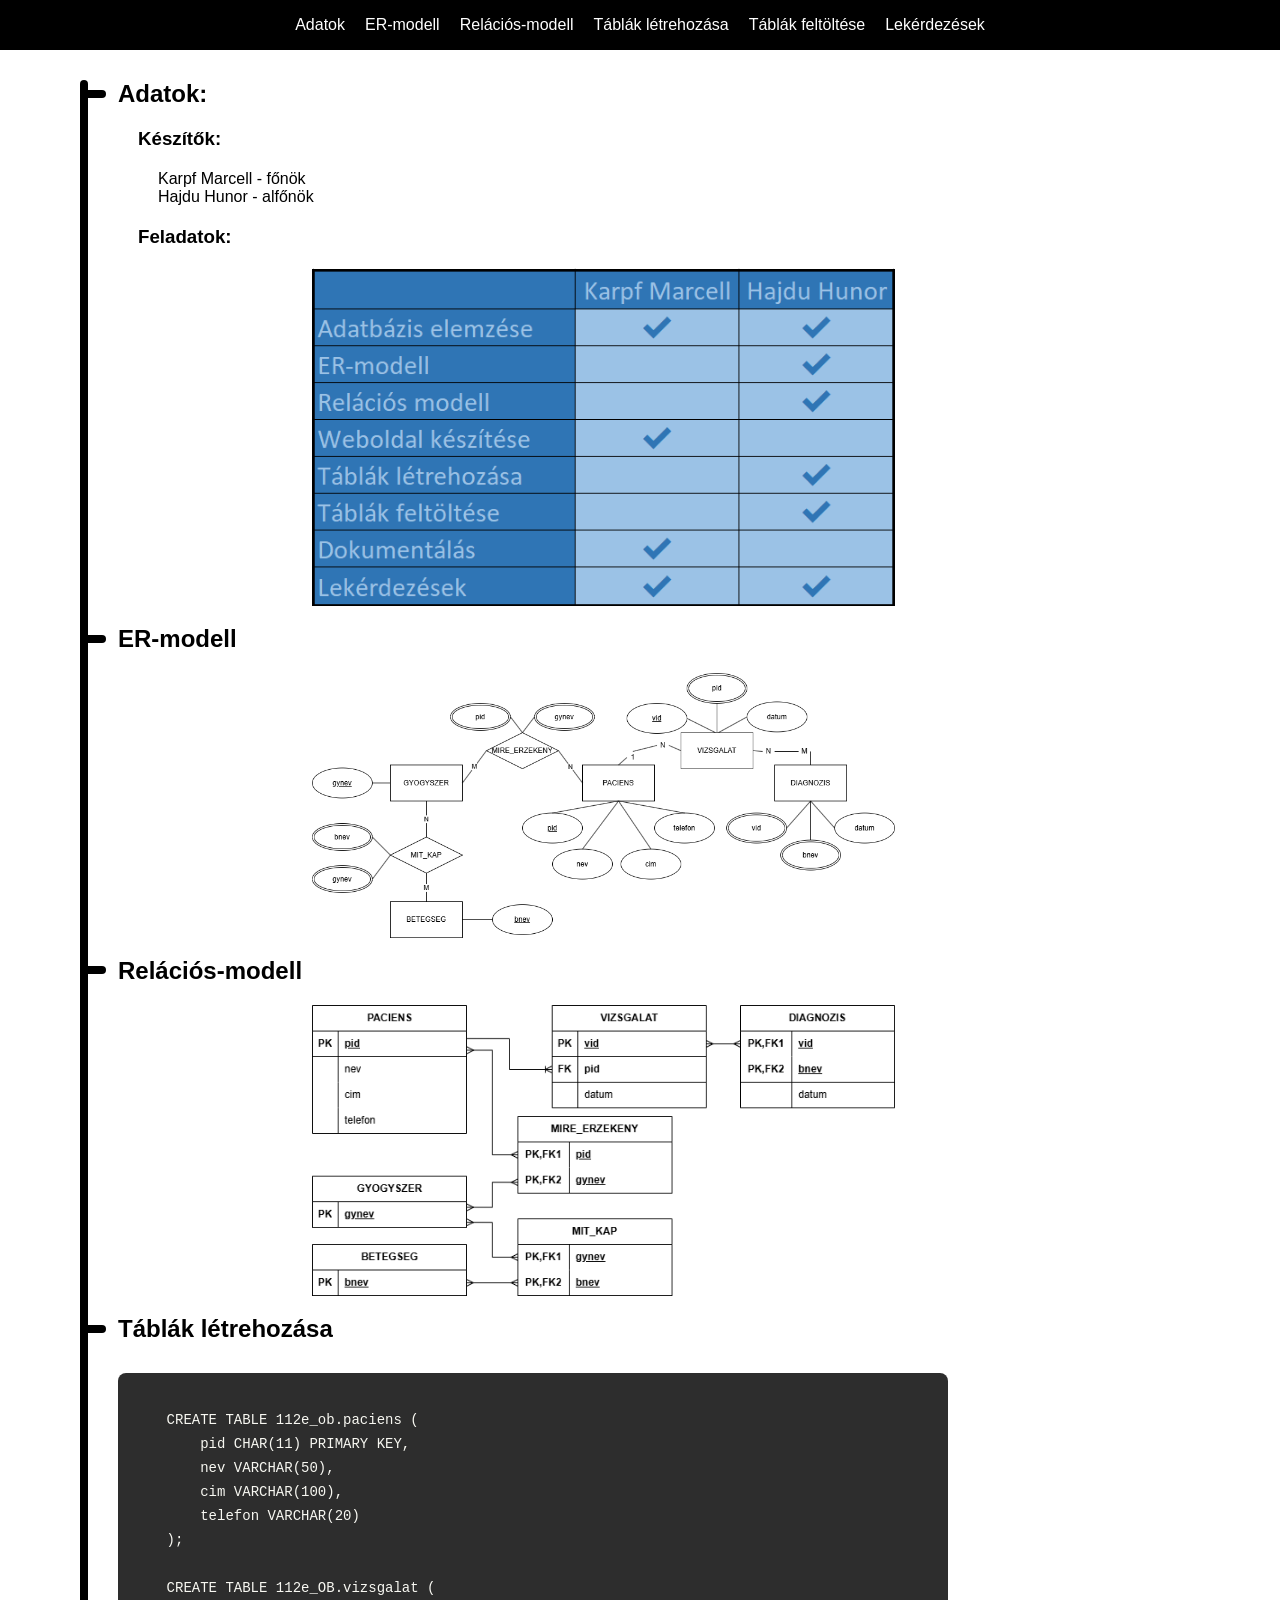
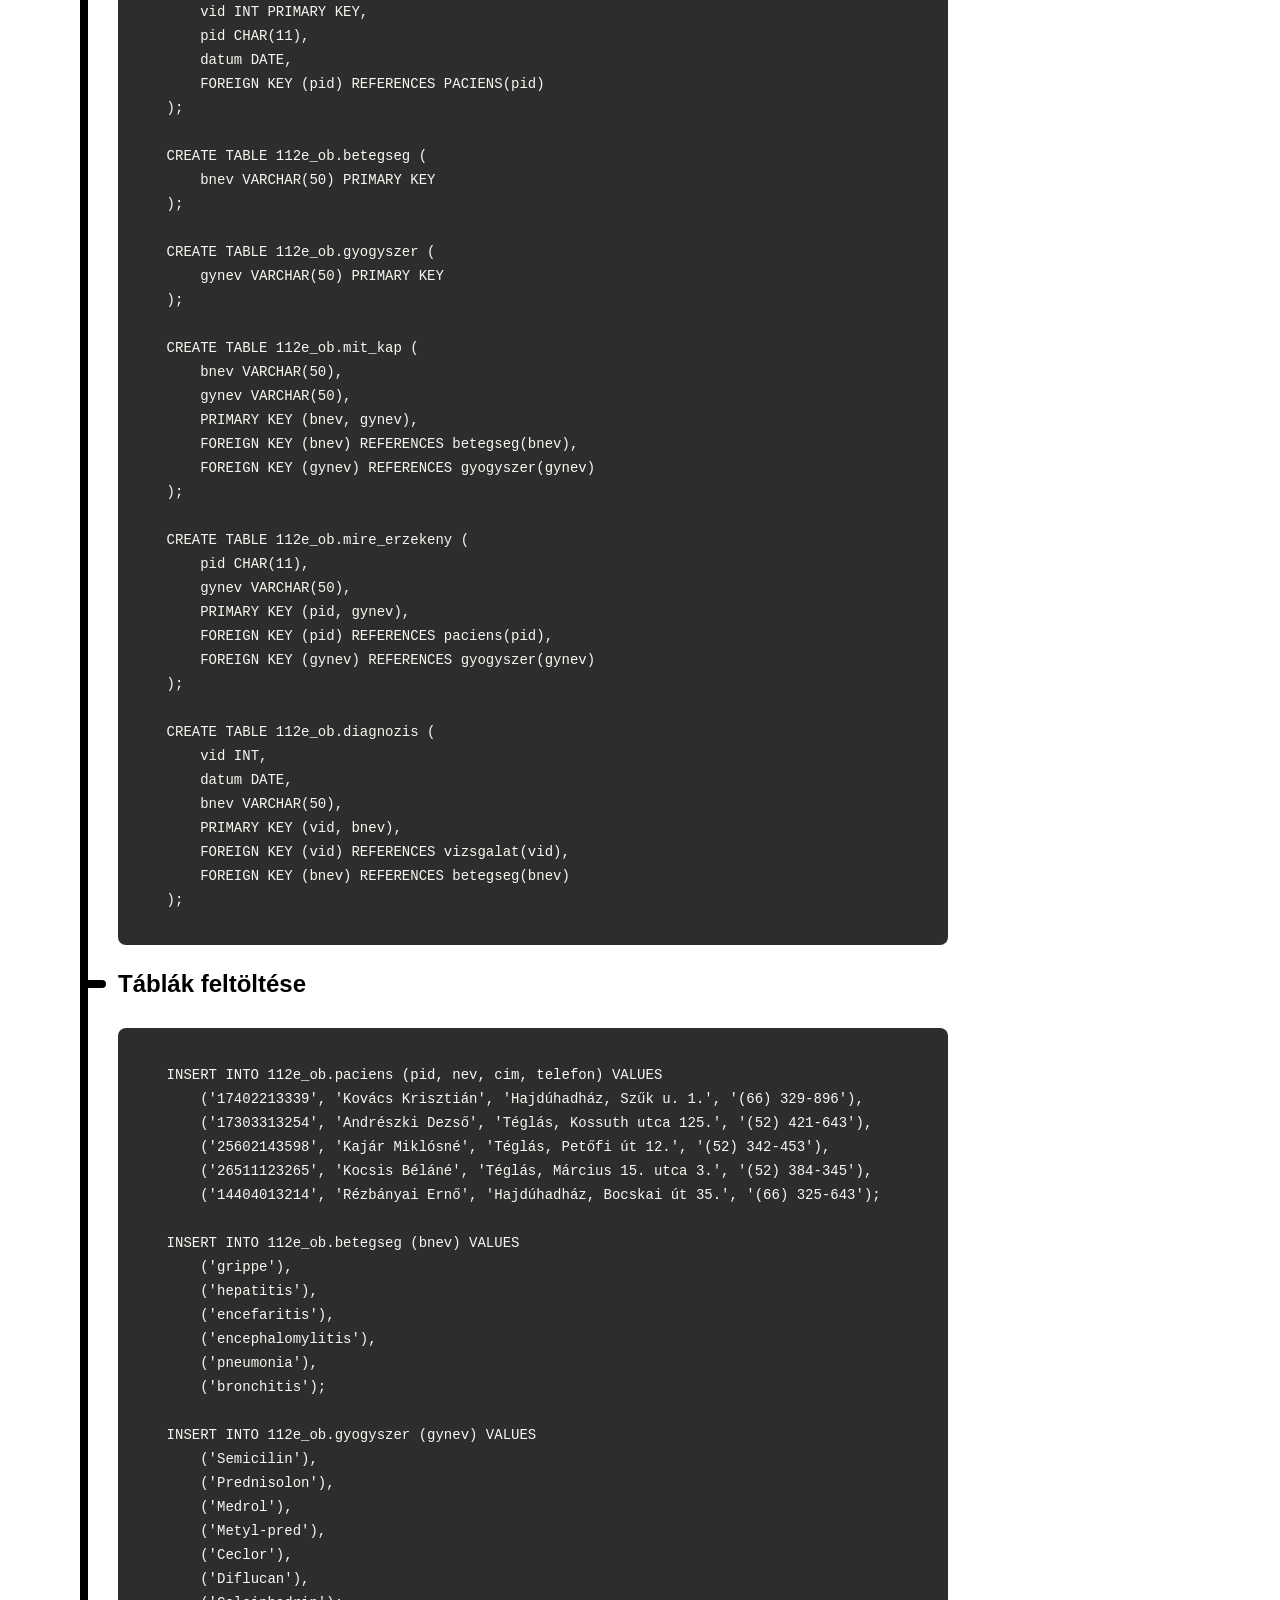
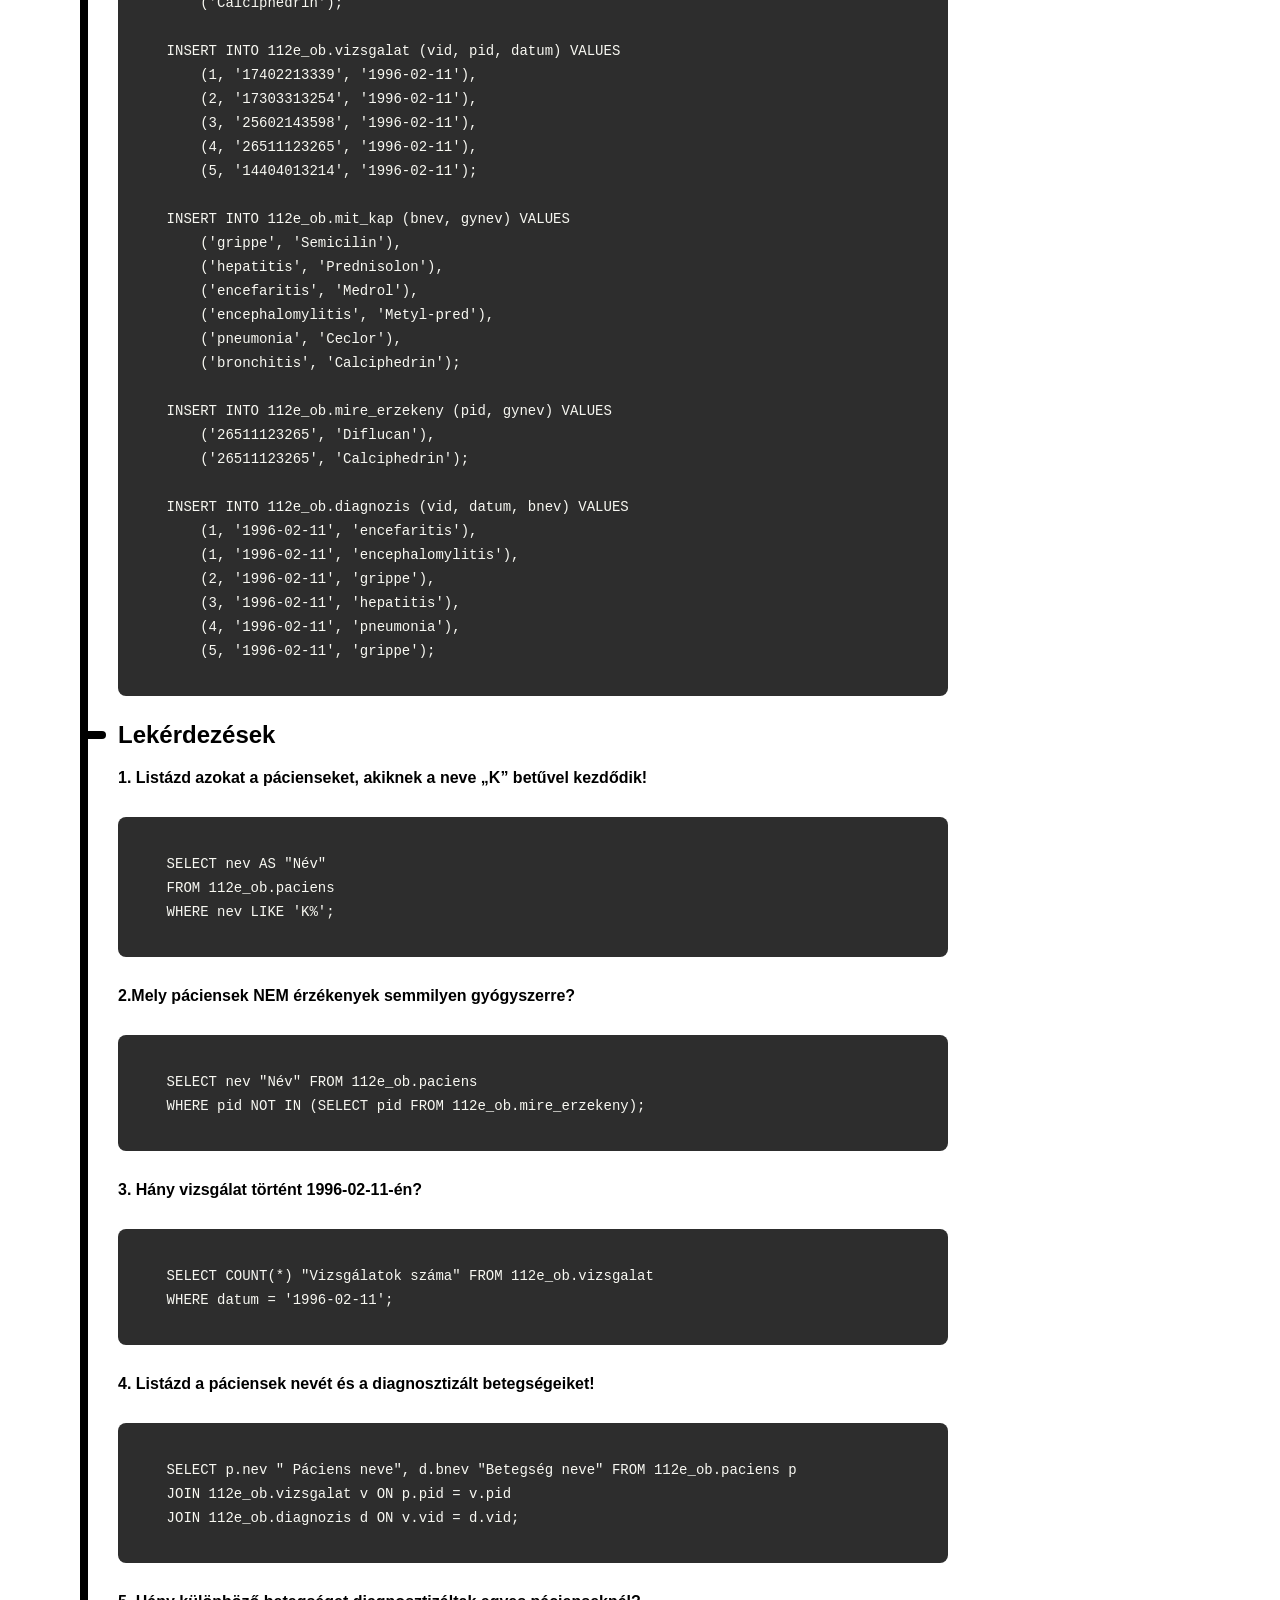
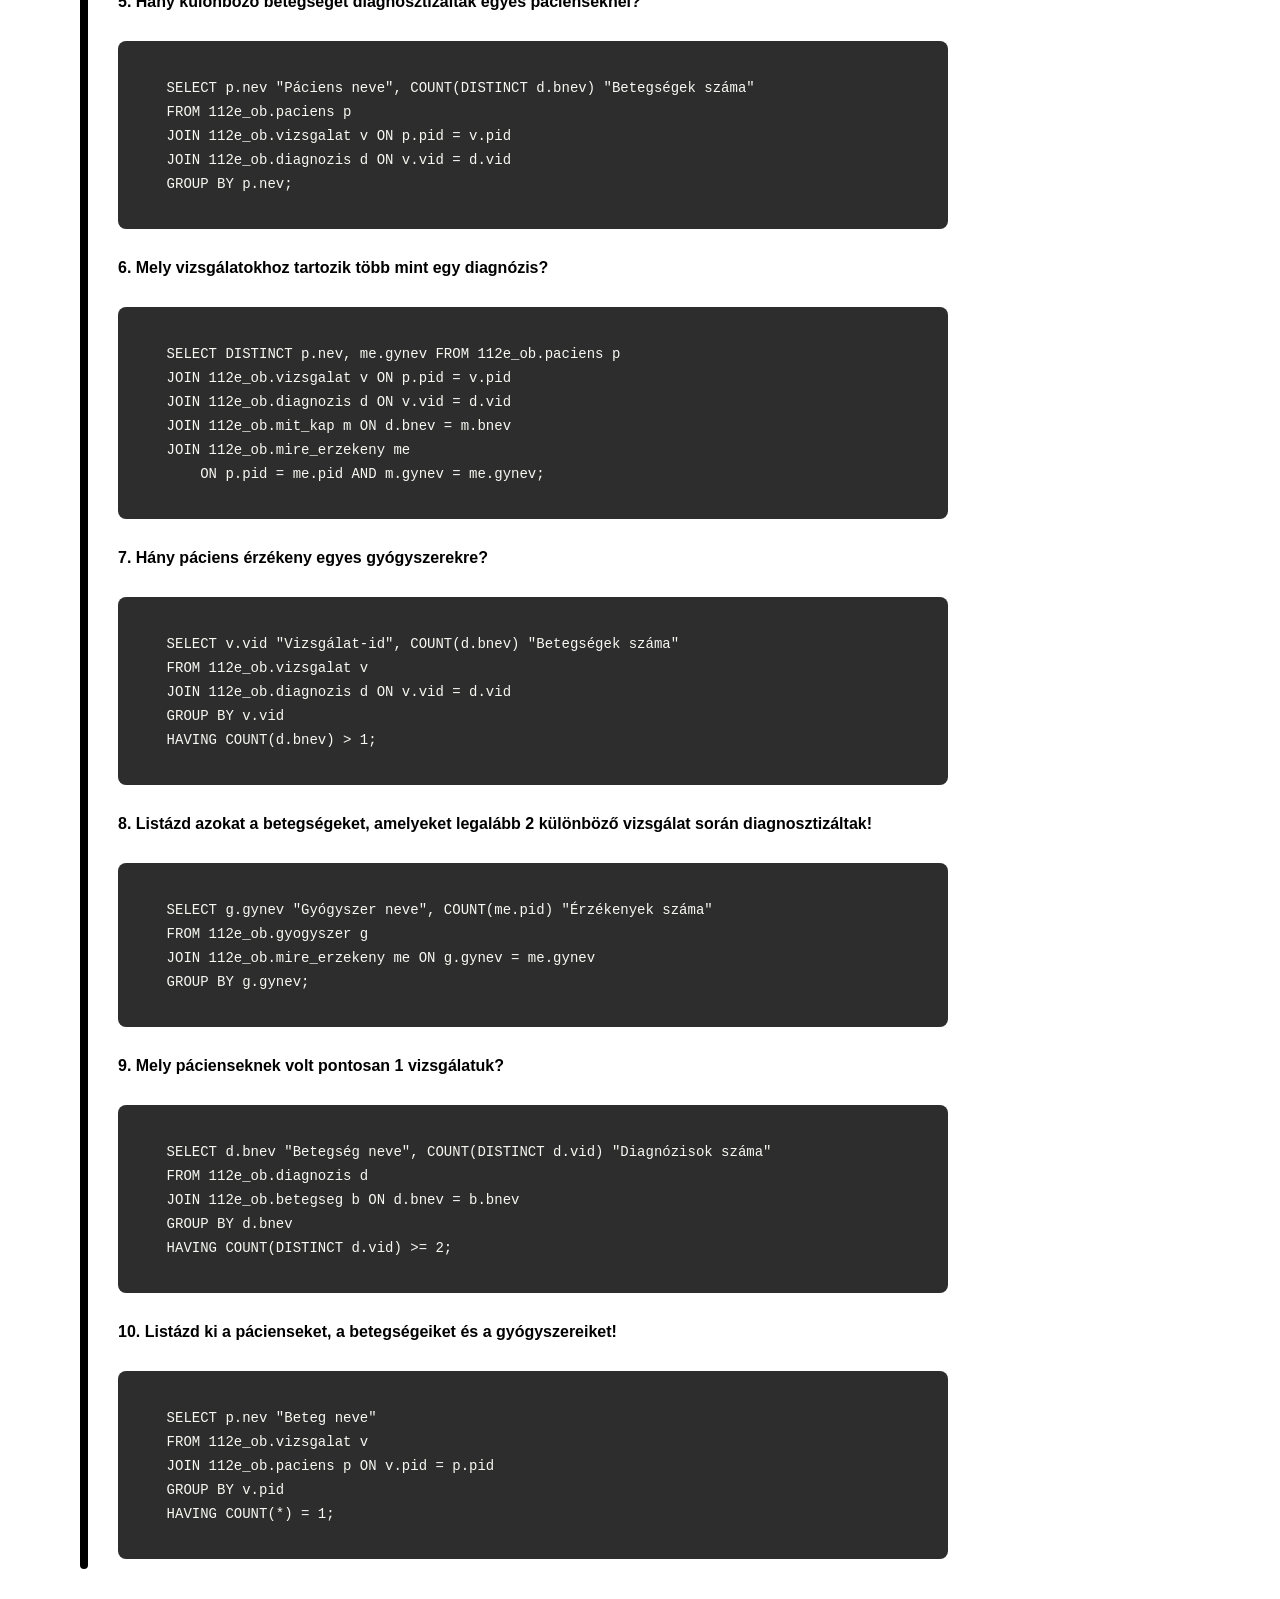
<file: index.html>
<!DOCTYPE html>
<html lang="en">
<head>
    <meta charset="UTF-8">
    <meta name="viewport" content="width=device-width, initial-scale=1.0">
    <title>Orvosi betegnyilvántartás adatbázis</title>
    <link rel="stylesheet" href="weboldal/style.css">
</head>
<body>
    
    <nav class="navBar">
        <input type="checkbox" id="menu" class="toggle">
        <div class="hDiv">
            <div class="hIcon"></div>
            <label for="menu"></label>
        </div>

        <ul>
            <li><a href="#adatok">Adatok</a></li>
            <li><a href="#erModell">ER-modell</a></li>
            <li><a href="#relaciosModell">Relációs-modell</a></li>
            <li><a href="#tablakLetrehozasa">Táblák létrehozása</a></li>
            <li><a href="#tablakFeltoltese">Táblák feltöltése</a></li>
            <li><a href="#lekerdezesek">Lekérdezések</a></li>
        </ul>
    </nav>

    <div class="content">

        <div class="timeline"></div>

        <div class="wrapper">
            <div class="adatok" id="adatok">
                <h2 class="wItem">Adatok:</h2>
                <h3>Készítők:</h3>
                <ul>
                    <li>Karpf Marcell - főnök</li>
                    <li>Hajdu Hunor - alfőnök</li>
                </ul>
                <h3>Feladatok:</h3>
                <div class="img">
                    <img src="kepek/feladatok.png" alt="Feladatok" title="Feladatok">
                </div>
            </div>
    
            <div class="erModell" id="erModell">
                <h2 class="wItem">ER-modell</h2>
                <div class="img">
                    <img src="kepek/modellek/ER-modell.png" alt="ER-modell" title="ER-modell">
                </div>
            </div>
    
            <div class="relaciosModell" id="relaciosModell">
                <h2 class="wItem">Relációs-modell</h2>
                <div class="img">
                    <img src="kepek/modellek/Relacios-modell.png" alt="Relációs-modell" title="Relációs-modell">
                </div>
            </div>
    
            <div class="tablakLetrehozasa" id="tablakLetrehozasa">
                <h2 class="wItem">Táblák létrehozása</h2>
<pre>
<code>
    CREATE TABLE 112e_ob.paciens (
        pid CHAR(11) PRIMARY KEY,
        nev VARCHAR(50),
        cim VARCHAR(100),
        telefon VARCHAR(20)
    );
    
    CREATE TABLE 112e_OB.vizsgalat (
        vid INT PRIMARY KEY,
        pid CHAR(11),
        datum DATE,
        FOREIGN KEY (pid) REFERENCES PACIENS(pid)
    );
    
    CREATE TABLE 112e_ob.betegseg (
        bnev VARCHAR(50) PRIMARY KEY
    );
    
    CREATE TABLE 112e_ob.gyogyszer (
        gynev VARCHAR(50) PRIMARY KEY
    );
    
    CREATE TABLE 112e_ob.mit_kap (
        bnev VARCHAR(50),
        gynev VARCHAR(50),
        PRIMARY KEY (bnev, gynev),
        FOREIGN KEY (bnev) REFERENCES betegseg(bnev),
        FOREIGN KEY (gynev) REFERENCES gyogyszer(gynev)
    );
    
    CREATE TABLE 112e_ob.mire_erzekeny (
        pid CHAR(11),
        gynev VARCHAR(50),
        PRIMARY KEY (pid, gynev),
        FOREIGN KEY (pid) REFERENCES paciens(pid),
        FOREIGN KEY (gynev) REFERENCES gyogyszer(gynev)
    );
    
    CREATE TABLE 112e_ob.diagnozis (
        vid INT,
        datum DATE,
        bnev VARCHAR(50),
        PRIMARY KEY (vid, bnev),
        FOREIGN KEY (vid) REFERENCES vizsgalat(vid),
        FOREIGN KEY (bnev) REFERENCES betegseg(bnev)
    );
</code>
</pre>
            </div>
    
            <div class="tablakFeltoltese" id="tablakFeltoltese">
                <h2 class="wItem">Táblák feltöltése</h2>
<pre>
<code>
    INSERT INTO 112e_ob.paciens (pid, nev, cim, telefon) VALUES
        ('17402213339', 'Kovács Krisztián', 'Hajdúhadház, Szűk u. 1.', '(66) 329-896'),
        ('17303313254', 'Andrészki Dezső', 'Téglás, Kossuth utca 125.', '(52) 421-643'),
        ('25602143598', 'Kajár Miklósné', 'Téglás, Petőfi út 12.', '(52) 342-453'),
        ('26511123265', 'Kocsis Béláné', 'Téglás, Március 15. utca 3.', '(52) 384-345'),
        ('14404013214', 'Rézbányai Ernő', 'Hajdúhadház, Bocskai út 35.', '(66) 325-643');

    INSERT INTO 112e_ob.betegseg (bnev) VALUES
        ('grippe'),
        ('hepatitis'),
        ('encefaritis'),
        ('encephalomylitis'),
        ('pneumonia'),
        ('bronchitis');

    INSERT INTO 112e_ob.gyogyszer (gynev) VALUES
        ('Semicilin'),
        ('Prednisolon'),
        ('Medrol'),
        ('Metyl-pred'),
        ('Ceclor'),
        ('Diflucan'),
        ('Calciphedrin');

    INSERT INTO 112e_ob.vizsgalat (vid, pid, datum) VALUES
        (1, '17402213339', '1996-02-11'),
        (2, '17303313254', '1996-02-11'),
        (3, '25602143598', '1996-02-11'),
        (4, '26511123265', '1996-02-11'),
        (5, '14404013214', '1996-02-11');

    INSERT INTO 112e_ob.mit_kap (bnev, gynev) VALUES
        ('grippe', 'Semicilin'),
        ('hepatitis', 'Prednisolon'),
        ('encefaritis', 'Medrol'),
        ('encephalomylitis', 'Metyl-pred'),
        ('pneumonia', 'Ceclor'),
        ('bronchitis', 'Calciphedrin');

    INSERT INTO 112e_ob.mire_erzekeny (pid, gynev) VALUES
        ('26511123265', 'Diflucan'),
        ('26511123265', 'Calciphedrin');

    INSERT INTO 112e_ob.diagnozis (vid, datum, bnev) VALUES
        (1, '1996-02-11', 'encefaritis'),
        (1, '1996-02-11', 'encephalomylitis'),
        (2, '1996-02-11', 'grippe'),
        (3, '1996-02-11', 'hepatitis'),
        (4, '1996-02-11', 'pneumonia'),
        (5, '1996-02-11', 'grippe');
</code>
</pre>
            </div>
    
            <div class="lekerdezesek" id="lekerdezesek">
                <h2 class="wItem">Lekérdezések</h2>
                <h4>1. Listázd azokat a pácienseket, akiknek a neve „K” betűvel kezdődik!</h4>
<pre>
<code>
    SELECT nev AS "Név" 
    FROM 112e_ob.paciens
    WHERE nev LIKE 'K%';
</code>
</pre>
                <h4>2.Mely páciensek NEM érzékenyek semmilyen gyógyszerre?</h4>
<pre>
<code>
    SELECT nev "Név" FROM 112e_ob.paciens
    WHERE pid NOT IN (SELECT pid FROM 112e_ob.mire_erzekeny);
</code>
</pre>
                <h4>3. Hány vizsgálat történt 1996-02-11-én?</h4>
<pre>
<code>
    SELECT COUNT(*) "Vizsgálatok száma" FROM 112e_ob.vizsgalat
    WHERE datum = '1996-02-11';
</code>
</pre>
                <h4>4. Listázd a páciensek nevét és a diagnosztizált betegségeiket!</h4>
<pre>
<code>
    SELECT p.nev " Páciens neve", d.bnev "Betegség neve" FROM 112e_ob.paciens p
    JOIN 112e_ob.vizsgalat v ON p.pid = v.pid
    JOIN 112e_ob.diagnozis d ON v.vid = d.vid;
</code>
</pre>
                <h4>5. Hány különböző betegséget diagnosztizáltak egyes pácienseknél?</h4>
<pre>
<code>
    SELECT p.nev "Páciens neve", COUNT(DISTINCT d.bnev) "Betegségek száma"
    FROM 112e_ob.paciens p
    JOIN 112e_ob.vizsgalat v ON p.pid = v.pid
    JOIN 112e_ob.diagnozis d ON v.vid = d.vid
    GROUP BY p.nev;
</code>
</pre>
                <h4>6. Mely vizsgálatokhoz tartozik több mint egy diagnózis?</h4>
<pre>
<code>
    SELECT DISTINCT p.nev, me.gynev FROM 112e_ob.paciens p
    JOIN 112e_ob.vizsgalat v ON p.pid = v.pid
    JOIN 112e_ob.diagnozis d ON v.vid = d.vid
    JOIN 112e_ob.mit_kap m ON d.bnev = m.bnev
    JOIN 112e_ob.mire_erzekeny me 
        ON p.pid = me.pid AND m.gynev = me.gynev;
</code>
</pre>
                <h4>7. Hány páciens érzékeny egyes gyógyszerekre?</h4>
<pre>
<code>
    SELECT v.vid "Vizsgálat-id", COUNT(d.bnev) "Betegségek száma"
    FROM 112e_ob.vizsgalat v
    JOIN 112e_ob.diagnozis d ON v.vid = d.vid
    GROUP BY v.vid
    HAVING COUNT(d.bnev) > 1;
</code>
</pre>
                <h4>8. Listázd azokat a betegségeket, amelyeket legalább 2 különböző vizsgálat során diagnosztizáltak!</h4>
<pre>
<code>
    SELECT g.gynev "Gyógyszer neve", COUNT(me.pid) "Érzékenyek száma"
    FROM 112e_ob.gyogyszer g
    JOIN 112e_ob.mire_erzekeny me ON g.gynev = me.gynev
    GROUP BY g.gynev;
</code>
</pre>
                <h4>9. Mely pácienseknek volt pontosan 1 vizsgálatuk?</h4>
<pre>
<code>
    SELECT d.bnev "Betegség neve", COUNT(DISTINCT d.vid) "Diagnózisok száma"
    FROM 112e_ob.diagnozis d
    JOIN 112e_ob.betegseg b ON d.bnev = b.bnev
    GROUP BY d.bnev
    HAVING COUNT(DISTINCT d.vid) >= 2;
</code>
</pre>
                <h4>10. Listázd ki a pácienseket, a betegségeiket és a gyógyszereiket!</h4>
<pre>
<code>
    SELECT p.nev "Beteg neve"
    FROM 112e_ob.vizsgalat v
    JOIN 112e_ob.paciens p ON v.pid = p.pid
    GROUP BY v.pid
    HAVING COUNT(*) = 1;
</code>
</pre>
                
            </div>
        </div>

    </div>

    <script src="weboldal/script.js"></script>

</body>
</html>
</file>
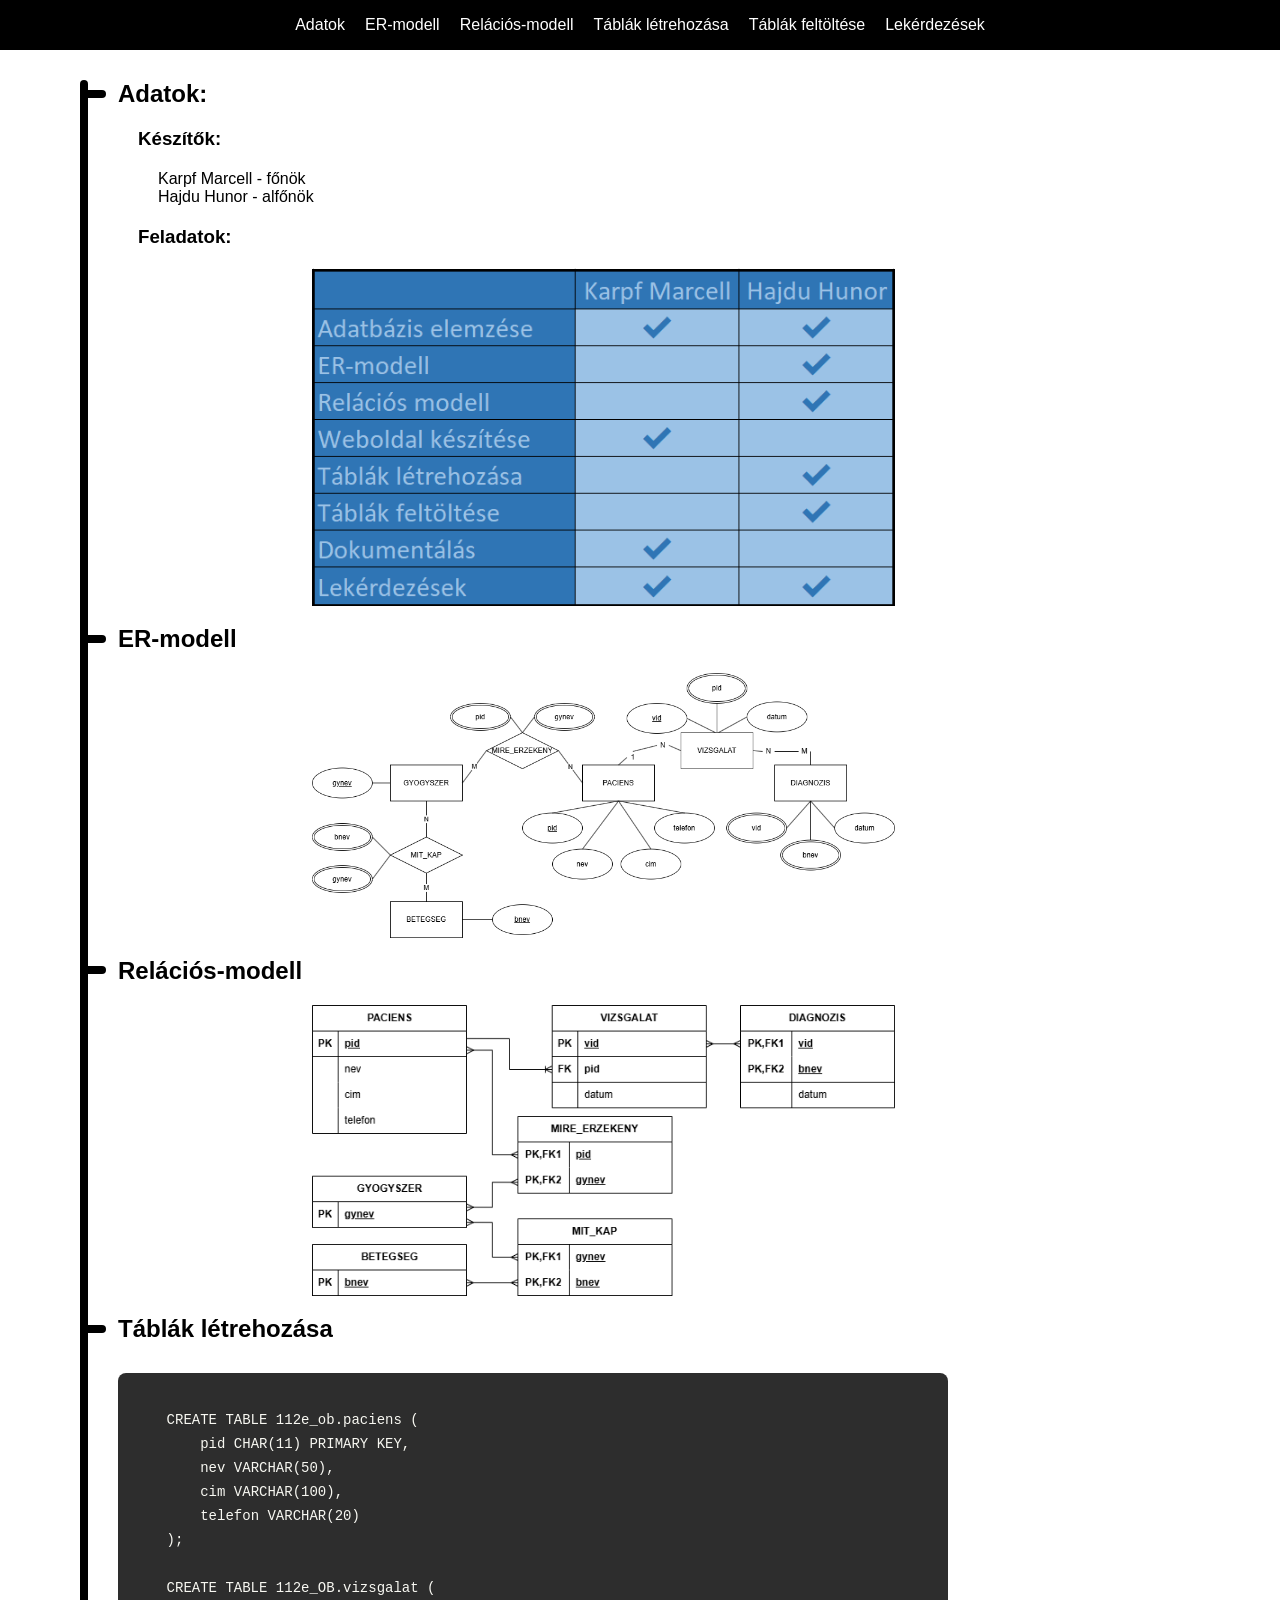
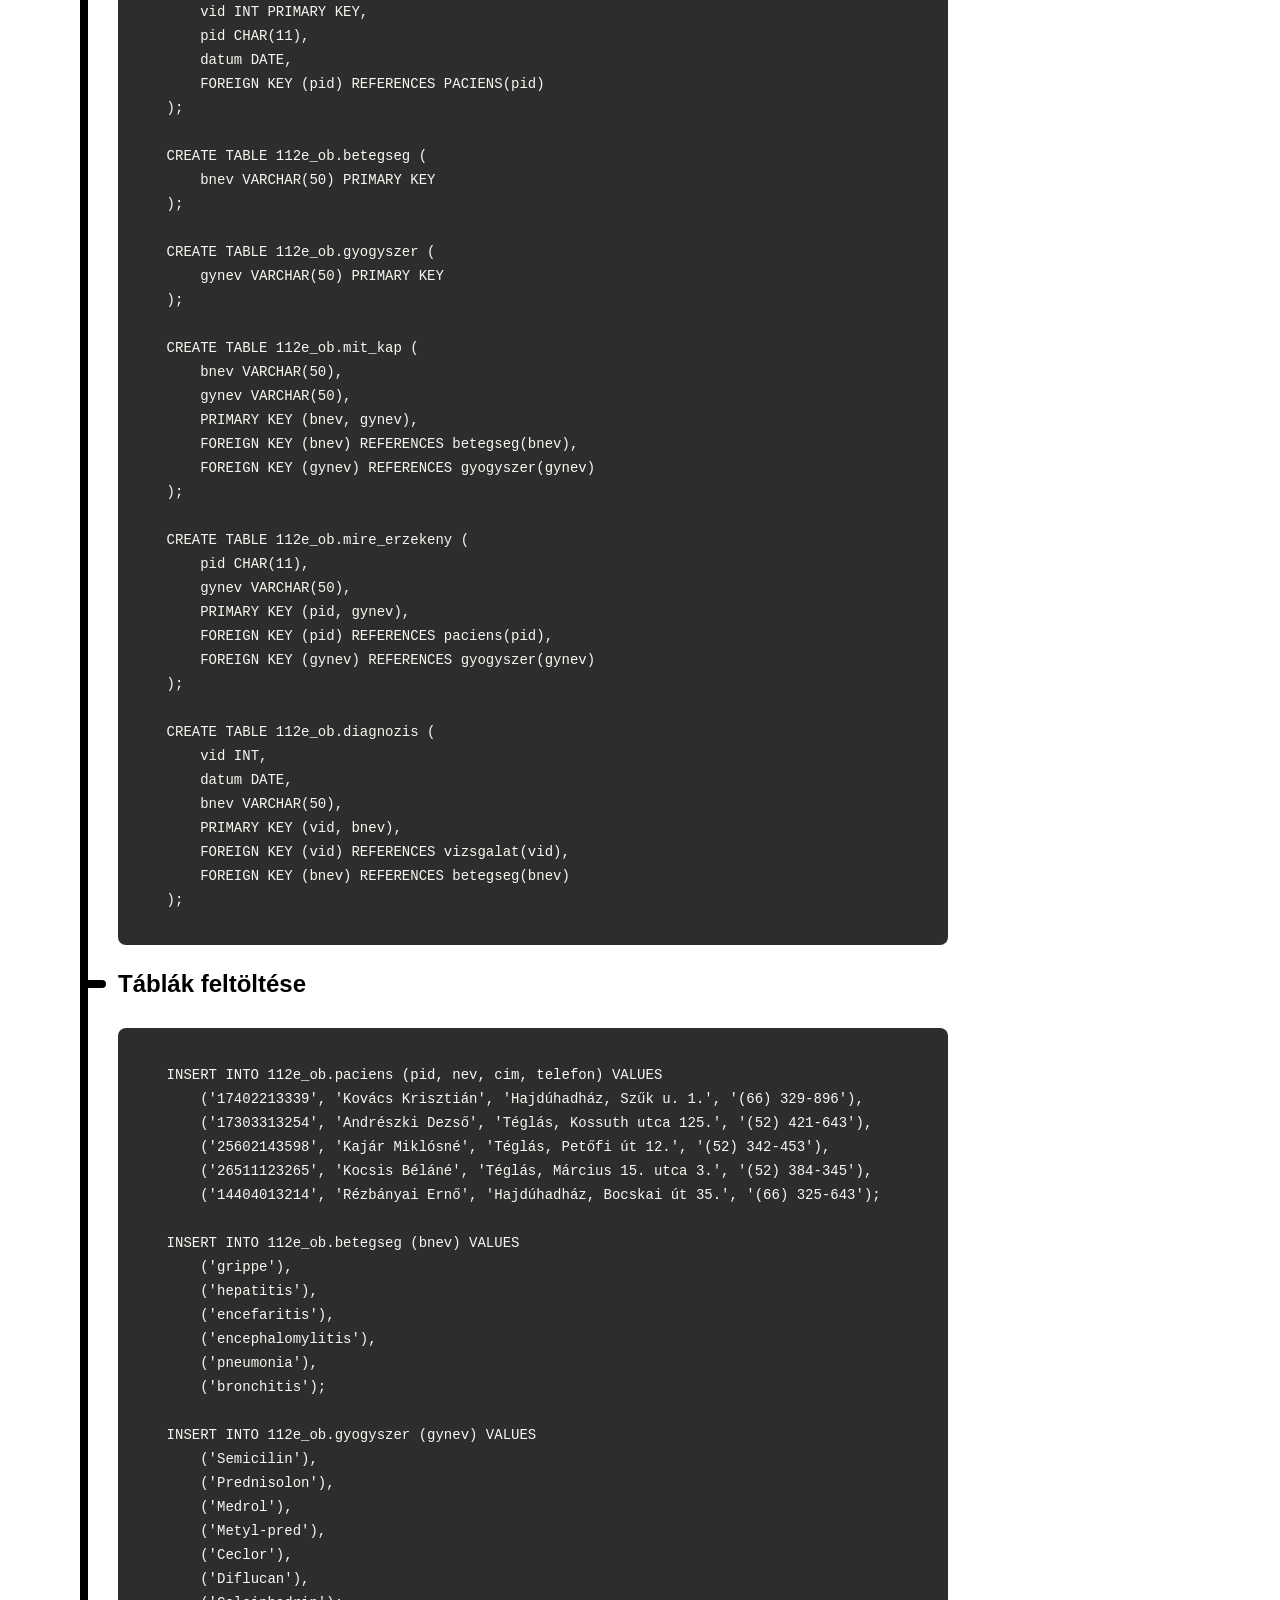
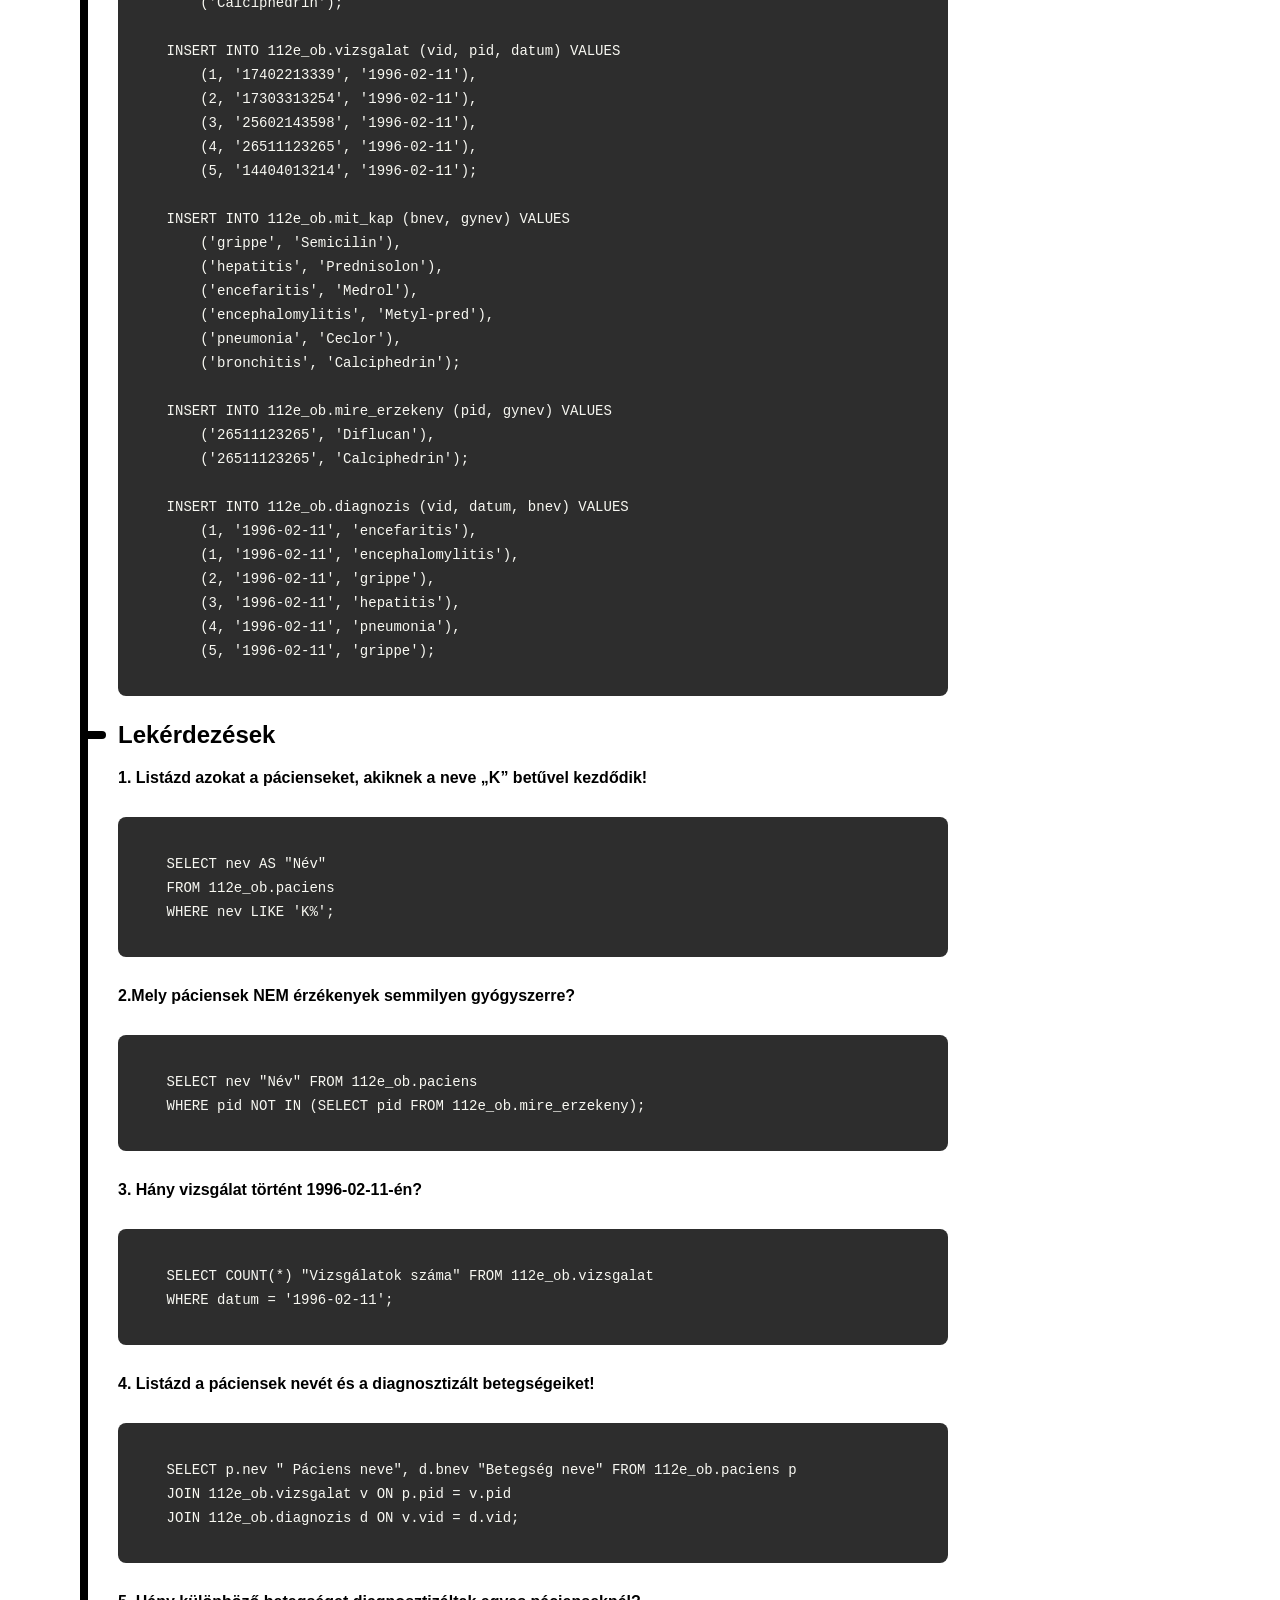
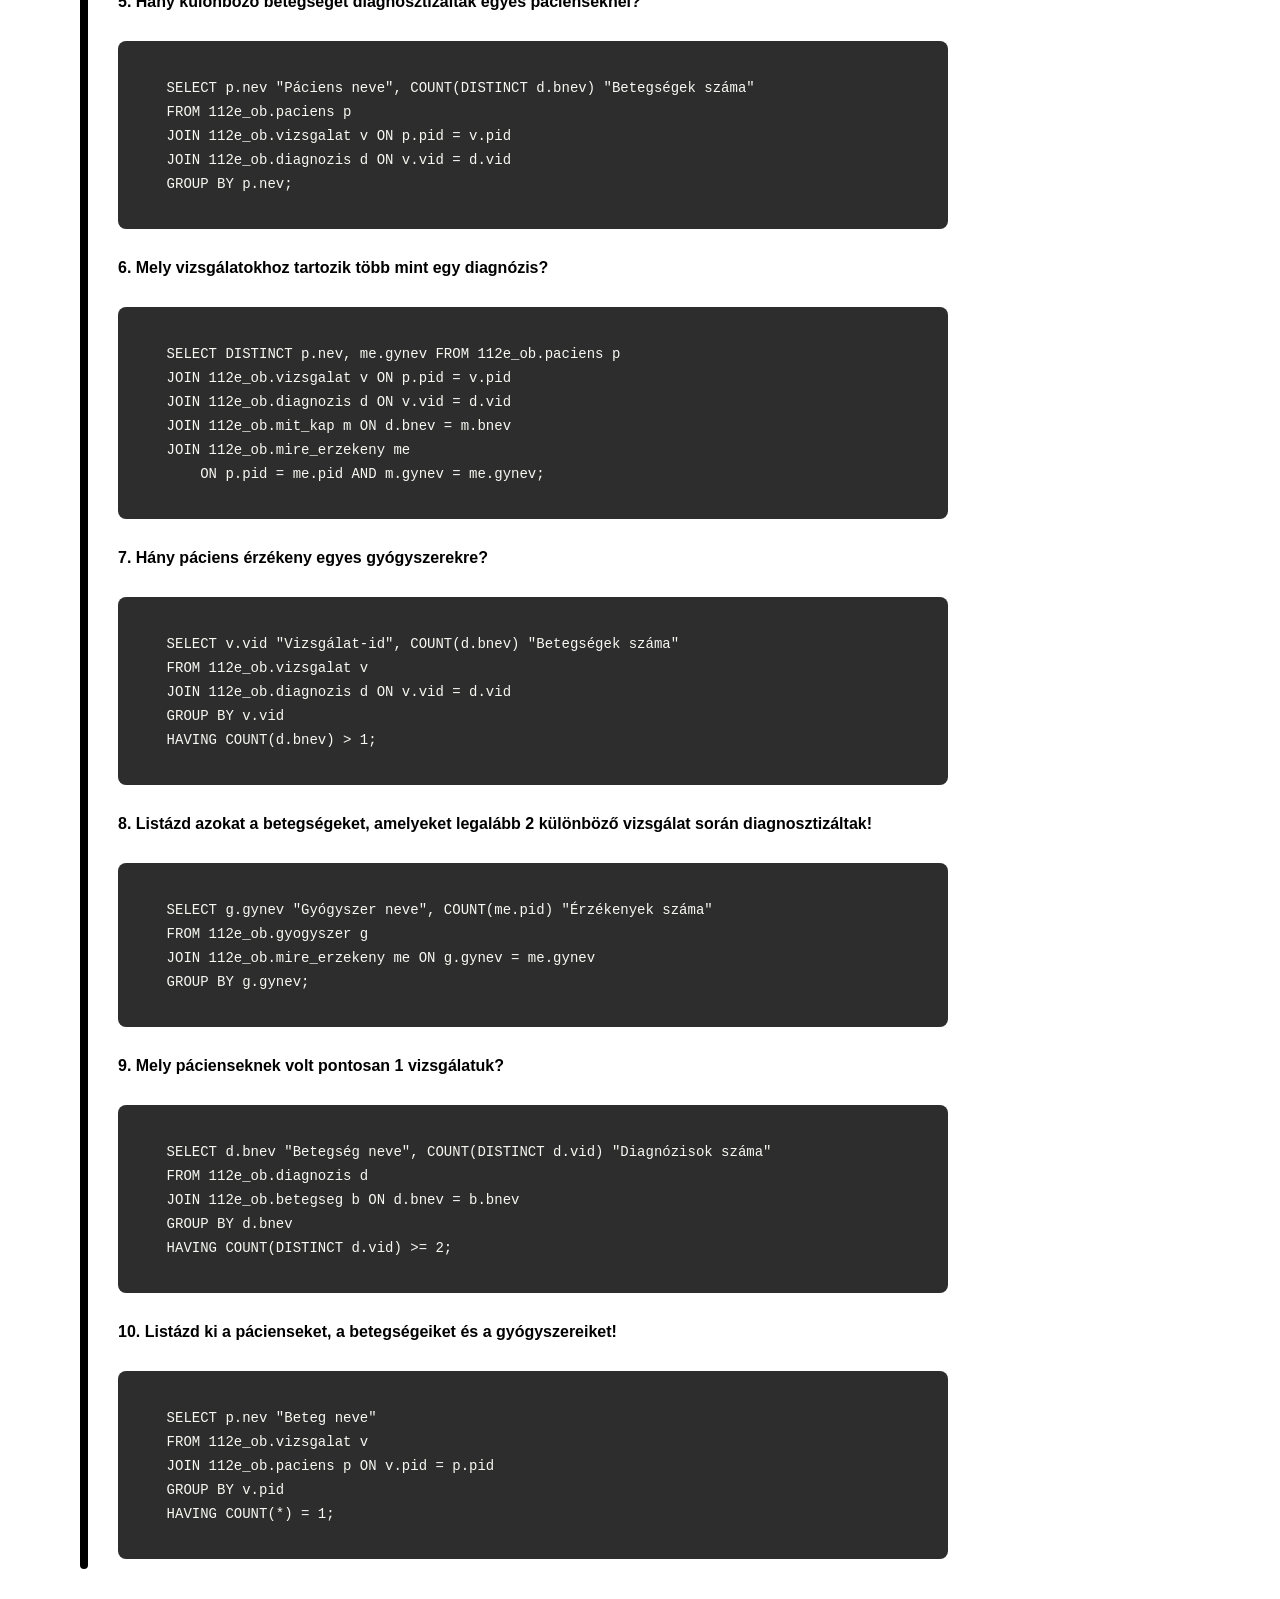
<file: weboldal/index.html>
<!DOCTYPE html>
<html lang="en">
<head>
    <meta charset="UTF-8">
    <meta name="viewport" content="width=device-width, initial-scale=1.0">
    <title>Orvosi betegnyilvántartás adatbázis</title>
    <link rel="stylesheet" href="style.css">
</head>
<body>
    
    <nav class="navBar">
        <input type="checkbox" id="menu" class="toggle">
        <div class="hDiv">
            <div class="hIcon"></div>
            <label for="menu"></label>
        </div>

        <ul>
            <li><a href="#adatok">Adatok</a></li>
            <li><a href="#erModell">ER-modell</a></li>
            <li><a href="#relaciosModell">Relációs-modell</a></li>
            <li><a href="#tablakLetrehozasa">Táblák létrehozása</a></li>
            <li><a href="#tablakFeltoltese">Táblák feltöltése</a></li>
            <li><a href="#lekerdezesek">Lekérdezések</a></li>
        </ul>
    </nav>

    <div class="content">

        <div class="timeline"></div>

        <div class="wrapper">
            <div class="adatok" id="adatok">
                <h2 class="wItem">Adatok:</h2>
                <h3>Készítők:</h3>
                <ul>
                    <li>Karpf Marcell - főnök</li>
                    <li>Hajdu Hunor - alfőnök</li>
                </ul>
                <h3>Feladatok:</h3>
                <div class="img">
                    <img src="../kepek/feladatok.png" alt="Feladatok" title="Feladatok">
                </div>
            </div>
    
            <div class="erModell" id="erModell">
                <h2 class="wItem">ER-modell</h2>
                <div class="img">
                    <img src="../kepek/modellek/ER-modell.png" alt="ER-modell" title="ER-modell">
                </div>
            </div>
    
            <div class="relaciosModell" id="relaciosModell">
                <h2 class="wItem">Relációs-modell</h2>
                <div class="img">
                    <img src="../kepek/modellek/Relacios-modell.png" alt="Relációs-modell" title="Relációs-modell">
                </div>
            </div>
    
            <div class="tablakLetrehozasa" id="tablakLetrehozasa">
                <h2 class="wItem">Táblák létrehozása</h2>
<pre>
<code>
    CREATE TABLE 112e_ob.paciens (
        pid CHAR(11) PRIMARY KEY,
        nev VARCHAR(50),
        cim VARCHAR(100),
        telefon VARCHAR(20)
    );
    
    CREATE TABLE 112e_OB.vizsgalat (
        vid INT PRIMARY KEY,
        pid CHAR(11),
        datum DATE,
        FOREIGN KEY (pid) REFERENCES PACIENS(pid)
    );
    
    CREATE TABLE 112e_ob.betegseg (
        bnev VARCHAR(50) PRIMARY KEY
    );
    
    CREATE TABLE 112e_ob.gyogyszer (
        gynev VARCHAR(50) PRIMARY KEY
    );
    
    CREATE TABLE 112e_ob.mit_kap (
        bnev VARCHAR(50),
        gynev VARCHAR(50),
        PRIMARY KEY (bnev, gynev),
        FOREIGN KEY (bnev) REFERENCES betegseg(bnev),
        FOREIGN KEY (gynev) REFERENCES gyogyszer(gynev)
    );
    
    CREATE TABLE 112e_ob.mire_erzekeny (
        pid CHAR(11),
        gynev VARCHAR(50),
        PRIMARY KEY (pid, gynev),
        FOREIGN KEY (pid) REFERENCES paciens(pid),
        FOREIGN KEY (gynev) REFERENCES gyogyszer(gynev)
    );
    
    CREATE TABLE 112e_ob.diagnozis (
        vid INT,
        datum DATE,
        bnev VARCHAR(50),
        PRIMARY KEY (vid, bnev),
        FOREIGN KEY (vid) REFERENCES vizsgalat(vid),
        FOREIGN KEY (bnev) REFERENCES betegseg(bnev)
    );
</code>
</pre>
            </div>
    
            <div class="tablakFeltoltese" id="tablakFeltoltese">
                <h2 class="wItem">Táblák feltöltése</h2>
<pre>
<code>
    INSERT INTO 112e_ob.paciens (pid, nev, cim, telefon) VALUES
        ('17402213339', 'Kovács Krisztián', 'Hajdúhadház, Szűk u. 1.', '(66) 329-896'),
        ('17303313254', 'Andrészki Dezső', 'Téglás, Kossuth utca 125.', '(52) 421-643'),
        ('25602143598', 'Kajár Miklósné', 'Téglás, Petőfi út 12.', '(52) 342-453'),
        ('26511123265', 'Kocsis Béláné', 'Téglás, Március 15. utca 3.', '(52) 384-345'),
        ('14404013214', 'Rézbányai Ernő', 'Hajdúhadház, Bocskai út 35.', '(66) 325-643');

    INSERT INTO 112e_ob.betegseg (bnev) VALUES
        ('grippe'),
        ('hepatitis'),
        ('encefaritis'),
        ('encephalomylitis'),
        ('pneumonia'),
        ('bronchitis');

    INSERT INTO 112e_ob.gyogyszer (gynev) VALUES
        ('Semicilin'),
        ('Prednisolon'),
        ('Medrol'),
        ('Metyl-pred'),
        ('Ceclor'),
        ('Diflucan'),
        ('Calciphedrin');

    INSERT INTO 112e_ob.vizsgalat (vid, pid, datum) VALUES
        (1, '17402213339', '1996-02-11'),
        (2, '17303313254', '1996-02-11'),
        (3, '25602143598', '1996-02-11'),
        (4, '26511123265', '1996-02-11'),
        (5, '14404013214', '1996-02-11');

    INSERT INTO 112e_ob.mit_kap (bnev, gynev) VALUES
        ('grippe', 'Semicilin'),
        ('hepatitis', 'Prednisolon'),
        ('encefaritis', 'Medrol'),
        ('encephalomylitis', 'Metyl-pred'),
        ('pneumonia', 'Ceclor'),
        ('bronchitis', 'Calciphedrin');

    INSERT INTO 112e_ob.mire_erzekeny (pid, gynev) VALUES
        ('26511123265', 'Diflucan'),
        ('26511123265', 'Calciphedrin');

    INSERT INTO 112e_ob.diagnozis (vid, datum, bnev) VALUES
        (1, '1996-02-11', 'encefaritis'),
        (1, '1996-02-11', 'encephalomylitis'),
        (2, '1996-02-11', 'grippe'),
        (3, '1996-02-11', 'hepatitis'),
        (4, '1996-02-11', 'pneumonia'),
        (5, '1996-02-11', 'grippe');
</code>
</pre>
            </div>
    
            <div class="lekerdezesek" id="lekerdezesek">
                <h2 class="wItem">Lekérdezések</h2>
                <h4>1. Listázd azokat a pácienseket, akiknek a neve „K” betűvel kezdődik!</h4>
<pre>
<code>
    SELECT nev AS "Név" 
    FROM 112e_ob.paciens
    WHERE nev LIKE 'K%';
</code>
</pre>
                <h4>2.Mely páciensek NEM érzékenyek semmilyen gyógyszerre?</h4>
<pre>
<code>
    SELECT nev "Név" FROM 112e_ob.paciens
    WHERE pid NOT IN (SELECT pid FROM 112e_ob.mire_erzekeny);
</code>
</pre>
                <h4>3. Hány vizsgálat történt 1996-02-11-én?</h4>
<pre>
<code>
    SELECT COUNT(*) "Vizsgálatok száma" FROM 112e_ob.vizsgalat
    WHERE datum = '1996-02-11';
</code>
</pre>
                <h4>4. Listázd a páciensek nevét és a diagnosztizált betegségeiket!</h4>
<pre>
<code>
    SELECT p.nev " Páciens neve", d.bnev "Betegség neve" FROM 112e_ob.paciens p
    JOIN 112e_ob.vizsgalat v ON p.pid = v.pid
    JOIN 112e_ob.diagnozis d ON v.vid = d.vid;
</code>
</pre>
                <h4>5. Hány különböző betegséget diagnosztizáltak egyes pácienseknél?</h4>
<pre>
<code>
    SELECT p.nev "Páciens neve", COUNT(DISTINCT d.bnev) "Betegségek száma"
    FROM 112e_ob.paciens p
    JOIN 112e_ob.vizsgalat v ON p.pid = v.pid
    JOIN 112e_ob.diagnozis d ON v.vid = d.vid
    GROUP BY p.nev;
</code>
</pre>
                <h4>6. Mely vizsgálatokhoz tartozik több mint egy diagnózis?</h4>
<pre>
<code>
    SELECT DISTINCT p.nev, me.gynev FROM 112e_ob.paciens p
    JOIN 112e_ob.vizsgalat v ON p.pid = v.pid
    JOIN 112e_ob.diagnozis d ON v.vid = d.vid
    JOIN 112e_ob.mit_kap m ON d.bnev = m.bnev
    JOIN 112e_ob.mire_erzekeny me 
        ON p.pid = me.pid AND m.gynev = me.gynev;
</code>
</pre>
                <h4>7. Hány páciens érzékeny egyes gyógyszerekre?</h4>
<pre>
<code>
    SELECT v.vid "Vizsgálat-id", COUNT(d.bnev) "Betegségek száma"
    FROM 112e_ob.vizsgalat v
    JOIN 112e_ob.diagnozis d ON v.vid = d.vid
    GROUP BY v.vid
    HAVING COUNT(d.bnev) > 1;
</code>
</pre>
                <h4>8. Listázd azokat a betegségeket, amelyeket legalább 2 különböző vizsgálat során diagnosztizáltak!</h4>
<pre>
<code>
    SELECT g.gynev "Gyógyszer neve", COUNT(me.pid) "Érzékenyek száma"
    FROM 112e_ob.gyogyszer g
    JOIN 112e_ob.mire_erzekeny me ON g.gynev = me.gynev
    GROUP BY g.gynev;
</code>
</pre>
                <h4>9. Mely pácienseknek volt pontosan 1 vizsgálatuk?</h4>
<pre>
<code>
    SELECT d.bnev "Betegség neve", COUNT(DISTINCT d.vid) "Diagnózisok száma"
    FROM 112e_ob.diagnozis d
    JOIN 112e_ob.betegseg b ON d.bnev = b.bnev
    GROUP BY d.bnev
    HAVING COUNT(DISTINCT d.vid) >= 2;
</code>
</pre>
                <h4>10. Listázd ki a pácienseket, a betegségeiket és a gyógyszereiket!</h4>
<pre>
<code>
    SELECT p.nev "Beteg neve"
    FROM 112e_ob.vizsgalat v
    JOIN 112e_ob.paciens p ON v.pid = p.pid
    GROUP BY v.pid
    HAVING COUNT(*) = 1;
</code>
</pre>
                
            </div>
        </div>

    </div>

    <script src="script.js"></script>

</body>
</html>
</file>
<file: weboldal/style.css>
* {
    margin: 0;
    padding: 0;
    font-family: sans-serif;
}

html, body {
    width: 100%;
    overflow-x: hidden;
}

html {
    scroll-behavior: smooth;
}

html.active {
    overflow: hidden;
}

body {
    position: relative;
}

.hDiv {
    position: absolute;
    width: 25px;
    height: 25px;
    top: 10px;
    right: 20px;
    pointer-events: none;
}

.hIcon {
    position: absolute;
    top: 15px;
    width: 25px;
    height: 4px;
    background-color: white;
    border-radius: 4px;
}

.hIcon::before {
    content: "";
    position: absolute;
    top: 8px;
    width: 25px;
    height: 4px;
    background-color: white;
    border-radius: 4px;
    transition: 0.3s ease-in-out;
}

.hIcon::after {
    content: "";
    position: absolute;
    left: 0;
    bottom: 8px;
    width: 25px;
    height: 4px;
    background-color: white;
    border-radius: 4px;
    transition: 0.3s ease-in-out;
}

#menu {
    position: absolute;
    top: 10px;
    right: 20px;
    width: 25px;
    height: 25px;
    display: block;
    opacity: 0;
}

#menu:checked ~ .hDiv .hIcon::before {
    top: 0;
    rotate: 45deg;
}

#menu:checked ~ .hDiv .hIcon::after {
    bottom: 0;
    rotate: -45deg;
}

#menu:checked ~ .hDiv .hIcon {
    width: 0;
}

#menu:checked ~ ul {
    left: 50%;
}

.navBar {
    position: relative;
    width: 100%;
    height: 50px;
    background-color: black;
}

.navBar ul {
    position: relative;
    background-color: black;
    width: 50%;
    top: 50px;
    left: 100%;
    height: calc(100vh - 50px);
    transition: 0.3s ease-in-out;
}

.navBar ul li {
    width: 100%;
    height: 50px;
    background: black;
    list-style: none; 
}

.navBar ul li a:last-child {
    border-bottom: 1px solid gray;
}

.navBar ul li a {
    border-top: 1px solid gray;
    width: 100%;
    height: 100%;
    text-decoration: none;
    color: white;
    display: flex;
    justify-content: center;
    align-items: center;
}

.timeline {
    position: relative;
    min-width: 6px;
    align-self: stretch;
    background-color: black;
    border-radius: 10px;
}

.content {
    display: flex;
    gap: 15px;
    padding: 20px 30px;
}

.wrapper {
    display: grid;
    gap: 10px;
}

.adatok, .erModell, .relaciosModell, .tablakLetrehozasa, .tablakFeltoltese, .lekerdezesek {
    display: grid;
    gap: 10px;
}

h2 {
    position: relative;
}

.wItem::before {
    content: "";
    position: absolute;
    top: 35%;
    left: -15px;
    width: 12px;
    height: 6px;
    border-top-right-radius: 5px;
    border-bottom-right-radius: 5px;
    background-color: black;
}

.adatok h3 {
    padding-left: 20px;
}

.adatok li {
    padding-left: 40px;
    list-style: none;
}

.img {
    width: 100%;
    text-align: center;
}

img {
    width: 100%;
}

pre {
    background-color: #2d2d2d;
    color: #f8f8f2;
    padding: 10px 15px;
    border-radius: 8px;
    overflow-x: auto;
    max-width: calc(100% - 30px);
    width: 100%;
    white-space: pre-wrap; /* hosszú sorok törése */
    word-wrap: break-word;
    margin: 10px 0;
    line-height: 1.5;
    text-indent: 0; /* behúzás eltávolítása a sor elejéről */
}

code {
    font-family: 'Fira Code', 'Courier New', monospace;
    font-size: 14px;
}

@media (min-width: 992px) {
    
    .hDiv {
        display: none;
    }
    
    #menu {
        display: none;
    }

    .navBar ul {
        width: 100%;
        height: 50px;
        left: 0;
        top: 0;
        display: flex;
        justify-content: center;
        align-items: center;
        gap: 20px;
        transition: none;
    }
    
    .navBar ul li {
        top: 0;
        left: 0;
        width: auto;
    }
    
    .navBar ul li a {
        border-top: none;
        width: auto;
        transition: 0.2s ease-in-out;
    }

    .navBar ul li a:last-child {
        border-bottom: none;
    }

    .navBar ul li a:hover {
        color: cornflowerblue;
    }

    .content {
        gap: 30px;
        padding: 30px 80px;
    }

    .timeline {
        min-width: 8px;
    }

    .wrapper {
        gap: 15px;
    }

    .wItem::before {
        top: 35%;
        left: -30px;
        width: 18px;
        height: 8px;
        border-top-right-radius: 5px;
        border-bottom-right-radius: 5px;
        background-color: black;
    }
    
    .adatok, .erModell, .relaciosModell, .tablakLetrehozasa, .tablakFeltoltese, .lekerdezesek {
        gap: 20px;
    }

    img {
        width: 60%;
    }

    pre {
        max-width: 800px;
    }

}
</file>
